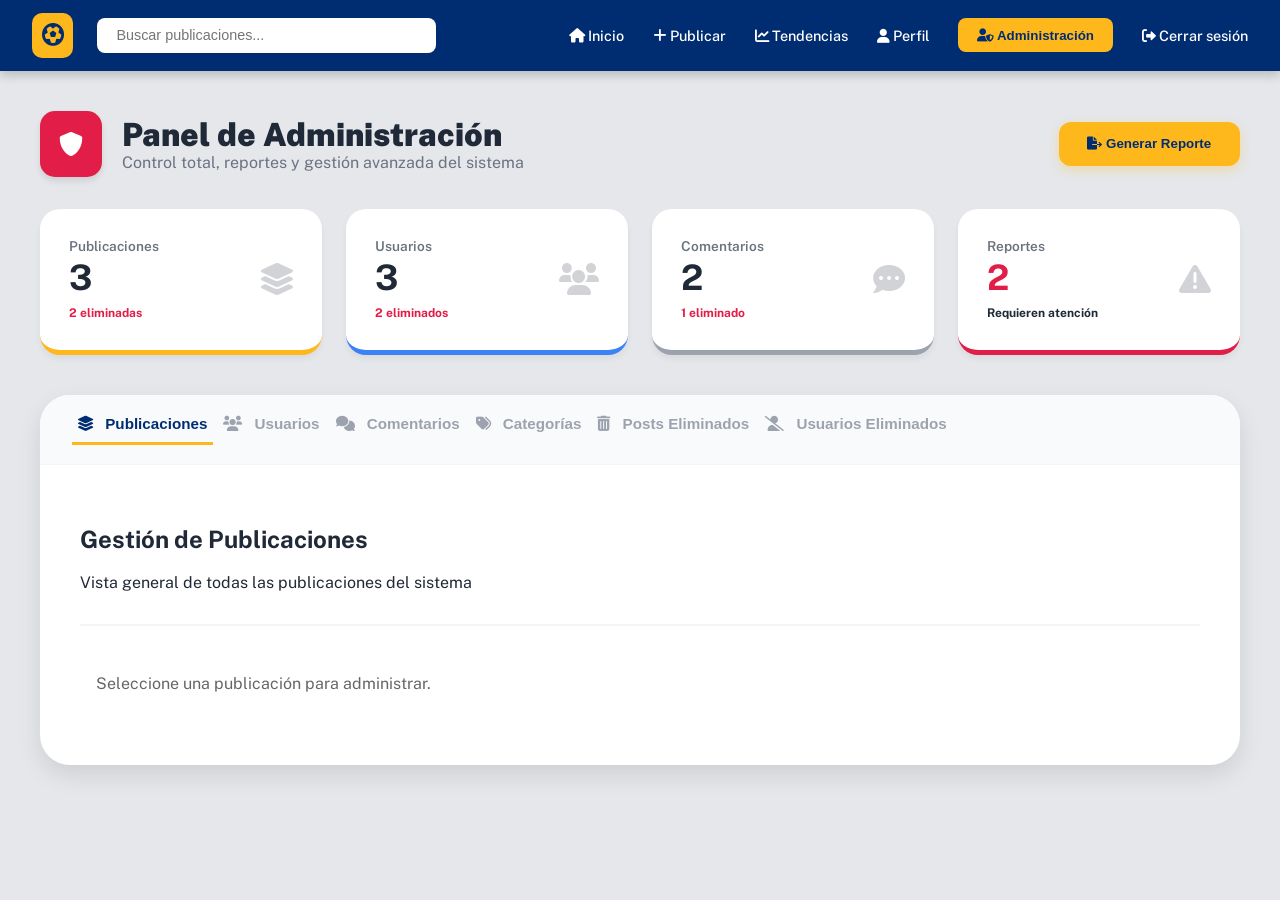
<file: PanelAdministracion/admin.html>
<!DOCTYPE html>
<html lang="es">
<head>
    <meta charset="UTF-8">
    <meta name="viewport" content="width=device-width, initial-scale=1.0">
    <title>Panel de Administración - Mundial MTY</title>
    <link href="https://fonts.googleapis.com/css2?family=Public+Sans:wght@400;700;900&display=swap" rel="stylesheet">
    <link rel="stylesheet" href="admin.css">
    <link rel="stylesheet" href="https://cdnjs.cloudflare.com/ajax/libs/font-awesome/6.0.0/css/all.min.css">
</head>
<body>

    <header class="main-header">
        <div class="logo-section">
            <div class="logo-icon"><i class="fas fa-futbol"></i></div>
            <input type="text" placeholder="Buscar publicaciones..." class="search-bar">
        </div>
        <nav class="nav-menu" id="navMenu">
            <a href="#"><i class="fas fa-home"></i> Inicio</a>
            <a href="#"><i class="fas fa-plus"></i> Publicar</a>
            <a href="#"><i class="fas fa-chart-line"></i> Tendencias</a>
            <a href="#"><i class="fas fa-user"></i> Perfil</a>
            <button class="btn-admin-nav"><i class="fas fa-user-shield"></i> Administración</button>
            <a href="#" class="logout"><i class="fas fa-sign-out-alt"></i> Cerrar sesión</a>
        </nav>
    </header>

    <main class="container">
        <section class="section-title admin-header">
            <div class="title-flex">
                <div class="title-icon admin-bg"><i class="fas fa-shield-alt"></i></div>
                <div class="title-text">
                    <h1>Panel de Administración</h1>
                    <p>Control total, reportes y gestión avanzada del sistema</p>
                </div>
            </div>
            <button class="btn-report" onclick="toggleReportModal()">
                <i class="fas fa-file-export"></i> Generar Reporte
            </button>
        </section>

        <section class="stats-grid">
            <div class="stat-card gold-border">
                <div class="stat-info">
                    <span>Publicaciones</span>
                    <strong>3</strong>
                    <small class="text-red">2 eliminadas</small>
                </div>
                <i class="fas fa-layer-group"></i>
            </div>
            <div class="stat-card blue-border">
                <div class="stat-info">
                    <span>Usuarios</span>
                    <strong>3</strong>
                    <small class="text-red">2 eliminados</small>
                </div>
                <i class="fas fa-users"></i>
            </div>
            <div class="stat-card gray-border">
                <div class="stat-info">
                    <span>Comentarios</span>
                    <strong>2</strong>
                    <small class="text-red">1 eliminado</small>
                </div>
                <i class="fas fa-comment-dots"></i>
            </div>
            <div class="stat-card red-border">
                <div class="stat-info">
                    <span>Reportes</span>
                    <strong class="text-red">2</strong>
                    <small>Requieren atención</small>
                </div>
                <i class="fas fa-exclamation-triangle"></i>
            </div>
        </section>

        <section class="management-box">
            <div class="tabs scrollable-tabs">
                <button class="tab-btn active" data-tab="publicaciones"><i class="fas fa-layer-group"></i> Publicaciones</button>
                <button class="tab-btn" data-tab="usuarios"><i class="fas fa-users"></i> Usuarios</button>
                <button class="tab-btn" data-tab="comentarios"><i class="fas fa-comments"></i> Comentarios</button>
                <button class="tab-btn" data-tab="categorias"><i class="fas fa-tags"></i> Categorías</button>
                <button class="tab-btn" data-tab="posts-eliminados"><i class="fas fa-trash-alt"></i> Posts Eliminados</button>
                <button class="tab-btn danger-tab" data-tab="usuarios-eliminados"><i class="fas fa-user-slash"></i> Usuarios Eliminados</button>
            </div>

            <div class="content-list">
                <!-- Tab: Publicaciones -->
                <div id="publicaciones" class="tab-content active">
                    <div class="admin-table-header">
                        <div>
                            <h2>Gestión de Publicaciones</h2>
                            <p>Vista general de todas las publicaciones del sistema</p>
                        </div>
                    </div>
                    <p style="padding: 1rem; color: #666;">Seleccione una publicación para administrar.</p>
                </div>

                <!-- Tab: Usuarios -->
                <div id="usuarios" class="tab-content">
                    <div class="admin-table-header"><h2>Gestión de Usuarios</h2></div>
                    <p style="padding: 1rem; color: #666;">Listado de usuarios activos.</p>
                </div>

                <!-- Tab: Comentarios -->
                <div id="comentarios" class="tab-content">
                    <div class="admin-table-header"><h2>Gestión de Comentarios</h2></div>
                    <p style="padding: 1rem; color: #666;">Moderación de comentarios recientes.</p>
                </div>

                <!-- Tab: Categorías -->
                <div id="categorias" class="tab-content">
                    <div class="admin-table-header"><h2>Gestión de Categorías</h2></div>
                    <p style="padding: 1rem; color: #666;">Administración de categorías del foro.</p>
                </div>

                <!-- Tab: Posts Eliminados -->
                <div id="posts-eliminados" class="tab-content">
                    <div class="admin-table-header"><h2>Posts Eliminados</h2></div>
                    <p style="padding: 1rem; color: #666;">Historial de publicaciones eliminadas.</p>
                </div>

                <!-- Tab: Usuarios Eliminados -->
                <div id="usuarios-eliminados" class="tab-content">
                    <div class="admin-table-header">
                        <div>
                            <h2>Usuarios Eliminados</h2>
                            <p>Registro de cuentas removidas del sistema</p>
                        </div>
                        <button class="btn-export-sm"><i class="fas fa-download"></i> Exportar</button>
                    </div>

                    <article class="content-item deleted-item">
                        <div class="item-main">
                            <div class="user-info">
                                <h3>Usuario Problemático</h3>
                                <code>problema@example.com</code>
                                <div class="admin-meta">
                                    <span>Razón: <b class="text-red">Múltiples violaciones</b></span>
                                    <span>Eliminado por: <b>Admin Principal</b></span>
                                    <span>Fecha: 17 Feb 2026</span>
                                </div>
                            </div>
                        </div>
                        <span class="badge-deleted">8 posts eliminados</span>
                    </article>

                    <article class="content-item deleted-item">
                        <div class="item-main">
                            <div class="user-info">
                                <h3>Bot Spammer</h3>
                                <code>bot@spam.com</code>
                                <div class="admin-meta">
                                    <span>Razón: <b class="text-red">Actividad automatizada</b></span>
                                    <span>Eliminado por: <b>Admin Principal</b></span>
                                    <span>Fecha: 20 Feb 2026</span>
                                </div>
                            </div>
                        </div>
                        <span class="badge-deleted">15 posts eliminados</span>
                    </article>
                </div>
                </div>
        </section>
    </main>

    <div id="reportModal" class="modal-overlay" style="display:none;">
        <div class="modal-content">
            <div class="modal-header">
                <h2><i class="fas fa-file-invoice"></i> Generar Reportes</h2>
                <button onclick="toggleReportModal()" class="close-btn">&times;</button>
            </div>
            
            <div class="report-form">
                <label class="form-label">Tipo de Reporte:</label>
                <select id="reportType" class="report-select">
                    <option value="posts">Publicaciones Eliminadas</option>
                    <option value="users">Usuarios Eliminados</option>
                    <option value="comments">Comentarios Eliminados</option>
                    <option value="general">Moderación General</option>
                </select>

                <p id="reportDesc" class="report-info">Listado de todas las publicaciones borradas por moderadores. Incluye: título, usuario, moderador responsable, motivo, fecha.</p>

                <label class="form-label">Formato de descarga:</label>
                <div class="format-buttons">
                    <button class="report-btn" onclick="downloadReport('PDF')"><i class="fas fa-file-pdf" style="color: #e11d48;"></i> PDF</button>
                    <button class="report-btn" onclick="downloadReport('Excel')"><i class="fas fa-file-excel" style="color: #15803d;"></i> Excel</button>
                </div>
            </div>
        </div>
    </div>

    <script>
        // Lógica de Modal
        function toggleReportModal() {
            const modal = document.getElementById('reportModal');
            modal.style.display = (modal.style.display === 'none') ? 'flex' : 'none';
        }

        // Descripciones de reportes
        const reportDescriptions = {
            posts: "Listado de todas las publicaciones borradas por moderadores. Incluye: título, usuario, moderador responsable, motivo, fecha.",
            users: "Usuarios que fueron dados de baja. Incluye: nombre, correo, moderador responsable, motivo, fecha.",
            comments: "Registro de comentarios eliminados por incumplir reglas. Incluye: contenido, usuario, moderador, motivo, fecha.",
            general: "Consolidado con métricas globales: total de publicaciones, comentarios y usuarios eliminados; moderadores más activos, motivos más frecuentes de eliminación."
        };

        // Actualizar descripción al cambiar selección
        document.getElementById('reportType').addEventListener('change', function() {
            document.getElementById('reportDesc').textContent = reportDescriptions[this.value];
        });

        function downloadReport(format) {
            const typeSelect = document.getElementById('reportType');
            const typeText = typeSelect.options[typeSelect.selectedIndex].text;
            alert(`Generando reporte: "${typeText}" en formato ${format}...`);
        }

        // Lógica de Pestañas
        const tabBtns = document.querySelectorAll('.tab-btn');
        const tabContents = document.querySelectorAll('.tab-content');

        tabBtns.forEach(btn => {
            btn.addEventListener('click', () => {
                // Remover clase active de todos los botones y contenidos
                tabBtns.forEach(b => b.classList.remove('active'));
                tabContents.forEach(c => c.classList.remove('active'));

                // Activar el botón clickeado y su contenido correspondiente
                btn.classList.add('active');
                const targetId = btn.getAttribute('data-tab');
                document.getElementById(targetId).classList.add('active');
            });
        });
    </script>
</body>
</html>
</file>
<file: PanelAdministracion/admin.css>
:root {
    --navy: #002D72;
    --gold: #FFB81C;
    --red-danger: #e11d48;
    --bg-gray: #e5e7eb;
    --white: #ffffff;
}

body {
    font-family: 'Public Sans', sans-serif;
    background-color: var(--bg-gray);
    margin: 0;
    color: #1f2937;
}

/* Header */
.main-header {
    background-color: var(--navy);
    padding: 0.8rem 2rem;
    display: flex;
    justify-content: space-between;
    align-items: center;
    box-shadow: 0 4px 10px rgba(0,0,0,0.2);
}

.logo-section { display: flex; align-items: center; gap: 1.5rem; }
.logo-icon {
    background-color: var(--gold);
    color: var(--navy);
    padding: 0.6rem;
    border-radius: 10px;
    font-size: 1.4rem;
}

.logo-icon i {
    display: inline-block;
    animation: bounce 2s infinite ease-in-out;
}

.search-bar {
    padding: 0.6rem 1.2rem;
    border-radius: 8px;
    border: none;
    width: 300px;
    font-size: 0.9rem;
}

.nav-menu { display: flex; align-items: center; gap: 1.8rem; }
.nav-menu a { color: white; text-decoration: none; font-size: 0.9rem; font-weight: 500; }
.nav-menu a:hover { color: var(--gold); }

.btn-admin-nav {
    background-color: var(--gold);
    color: var(--navy);
    border: none;
    padding: 0.6rem 1.2rem;
    border-radius: 8px;
    font-weight: 900;
    cursor: pointer;
    transition: transform 0.2s, box-shadow 0.2s;
}

.btn-admin-nav:hover {
    transform: translateY(-2px);
    box-shadow: 0 4px 12px rgba(255, 184, 28, 0.3);
}

/* Layout Container */
.container { max-width: 1200px; margin: 2.5rem auto; padding: 0 1.5rem; }

.section-title { display: flex; justify-content: space-between; align-items: center; margin-bottom: 2rem; animation: slideUp 0.6s ease-out; }
.title-flex { display: flex; align-items: center; gap: 1.2rem; }
.title-icon { padding: 1.2rem; border-radius: 15px; font-size: 1.5rem; box-shadow: 0 4px 6px rgba(0,0,0,0.1); animation: pulse 2s infinite; }
.admin-bg { background-color: var(--red-danger); color: white; }

.title-text h1 { margin: 0; font-size: 2rem; font-weight: 900; }
.title-text p { margin: 0; color: #6b7280; font-size: 1rem; }

.btn-report {
    background-color: var(--gold);
    color: var(--navy);
    border: none;
    padding: 0.9rem 1.8rem;
    border-radius: 12px;
    font-weight: 900;
    cursor: pointer;
    box-shadow: 0 4px 12px rgba(255, 184, 28, 0.3);
    transition: transform 0.2s, box-shadow 0.2s;
}

.btn-report:hover {
    transform: translateY(-2px);
    box-shadow: 0 6px 15px rgba(255, 184, 28, 0.4);
}

/* Stats Cards */
.stats-grid { display: grid; grid-template-columns: repeat(auto-fit, minmax(240px, 1fr)); gap: 1.5rem; margin-bottom: 2.5rem; animation: slideUp 0.8s ease-out forwards; opacity: 0; animation-delay: 0.1s; }
.stat-card {
    background: white;
    padding: 1.8rem;
    border-radius: 20px;
    display: flex;
    justify-content: space-between;
    align-items: center;
    box-shadow: 0 4px 6px rgba(0,0,0,0.05);
    transition: all 0.3s cubic-bezier(0.25, 0.8, 0.25, 1);
    cursor: default;
}
.stat-card:hover { transform: translateY(-5px); box-shadow: 0 15px 30px rgba(0,0,0,0.1); }
.stat-card i { font-size: 2rem; opacity: 0.2; transition: 0.3s; }
.stat-card:hover i { transform: scale(1.2) rotate(10deg); opacity: 0.6; }

.stat-info span { display: block; color: #6b7280; font-size: 0.85rem; font-weight: 600; }
.stat-info strong { font-size: 2.2rem; display: block; line-height: 1; margin: 0.4rem 0; }
.stat-info small { font-weight: 700; font-size: 0.75rem; }

.gold-border { border-bottom: 5px solid var(--gold); }
.blue-border { border-bottom: 5px solid #3b82f6; }
.gray-border { border-bottom: 5px solid #9ca3af; }
.red-border { border-bottom: 5px solid var(--red-danger); }
.text-red { color: var(--red-danger); }

/* Management Content */
.management-box { background: white; border-radius: 30px; overflow: hidden; box-shadow: 0 10px 25px rgba(0,0,0,0.1); animation: slideUp 0.8s ease-out forwards; opacity: 0; animation-delay: 0.3s; }
.scrollable-tabs { background: #f9fafb; padding: 1.2rem 2rem; gap: 2.5rem; border-bottom: 1px solid #f3f4f6; }

.tab-btn {
    background: none; border: none; color: #9ca3af; font-weight: 700; cursor: pointer;
    padding-bottom: 0.6rem; transition: 0.3s; font-size: 0.95rem;
}
.tab-btn i { margin-right: 8px; }
.tab-btn.active { color: var(--navy); border-bottom: 3px solid var(--gold); }
.danger-tab.active { color: var(--red-danger); border-bottom: 3px solid var(--red-danger); }

.content-list { padding: 2.5rem; }
.admin-table-header { display: flex; justify-content: space-between; align-items: flex-end; margin-bottom: 2rem; border-bottom: 2px solid #f3f4f6; padding-bottom: 1rem; }

/* Tab Content Logic */
.tab-content {
    display: none;
    animation: fadeIn 0.3s ease-in-out;
}
.tab-content.active {
    display: block;
}
@keyframes fadeIn {
    from { opacity: 0; transform: translateY(10px); }
    to { opacity: 1; transform: translateY(0); }
}

@keyframes slideUp {
    from { opacity: 0; transform: translateY(30px); }
    to { opacity: 1; transform: translateY(0); }
}

@keyframes pulse {
    0% { box-shadow: 0 0 0 0 rgba(255, 184, 28, 0.4); }
    70% { box-shadow: 0 0 0 10px rgba(255, 184, 28, 0); }
    100% { box-shadow: 0 0 0 0 rgba(255, 184, 28, 0); }
}

@keyframes bounce {
    0%, 20%, 50%, 80%, 100% { transform: translateY(0); }
    40% { transform: translateY(-10px); }
    60% { transform: translateY(-5px); }
}

/* Item Styles */
.content-item { display: flex; justify-content: space-between; align-items: center; padding: 1.5rem; border-radius: 20px; margin-bottom: 1.2rem; border: 1px solid #f3f4f6; transition: all 0.3s ease; border-left: 4px solid transparent; }
.content-item:hover { transform: translateX(5px); background-color: #fff; box-shadow: 0 5px 15px rgba(0,0,0,0.05); border-left-color: var(--gold); }
.deleted-item { background-color: #fff1f2; border-color: #fecaca; }
.admin-meta { display: flex; gap: 1.5rem; margin-top: 0.8rem; font-size: 0.85rem; color: #6b7280; }
.badge-deleted { background: #fee2e2; color: #991b1b; padding: 6px 14px; border-radius: 10px; font-weight: 800; font-size: 0.75rem; }

/* Modal Styles */
.modal-overlay { position: fixed; top: 0; left: 0; width: 100%; height: 100%; background: rgba(0, 45, 114, 0.9); display: flex; justify-content: center; align-items: center; z-index: 2000; }
.modal-content { background: white; padding: 2.5rem; border-radius: 25px; width: 90%; max-width: 480px; }
.modal-header { display: flex; justify-content: space-between; align-items: center; margin-bottom: 1rem; }
.modal-desc { color: #6b7280; margin-bottom: 2rem; font-size: 0.9rem; }
.report-grid { display: grid; gap: 1rem; }
.report-btn { display: flex; align-items: center; gap: 1rem; padding: 1.2rem; border: 1px solid #e5e7eb; border-radius: 15px; background: #f9fafb; font-weight: 700; color: var(--navy); cursor: pointer; transition: 0.2s; }
.report-btn:hover { background: #fffbeb; border-color: var(--gold); transform: translateY(-2px); }
.report-select { width: 100%; padding: 12px; border-radius: 10px; border: 1px solid #d1d5db; margin-bottom: 1rem; font-size: 0.95rem; background-color: #f9fafb; }
.report-info { background: #f0f9ff; padding: 1rem; border-radius: 10px; font-size: 0.85rem; color: #0369a1; margin-bottom: 1.5rem; border-left: 4px solid #0ea5e9; line-height: 1.5; }
.form-label { display: block; margin-bottom: 0.5rem; font-weight: 700; color: var(--navy); font-size: 0.9rem; }
.format-buttons { display: grid; grid-template-columns: 1fr 1fr; gap: 1rem; }
.format-buttons .report-btn { justify-content: center; padding: 1rem; }
.gold-bg { background-color: var(--gold); border: none; }
.close-btn { font-size: 2.5rem; border: none; background: none; cursor: pointer; color: #9ca3af; }

/* Responsive */
@media (max-width: 768px) {
    .main-header { padding: 1rem; flex-direction: column; gap: 1rem; }
    .search-bar { width: 100%; }
    .nav-menu { flex-wrap: wrap; justify-content: center; gap: 1rem; }
    .section-title { flex-direction: column; align-items: stretch; gap: 1.5rem; }
    .btn-report { width: 100%; }
}
</file>
